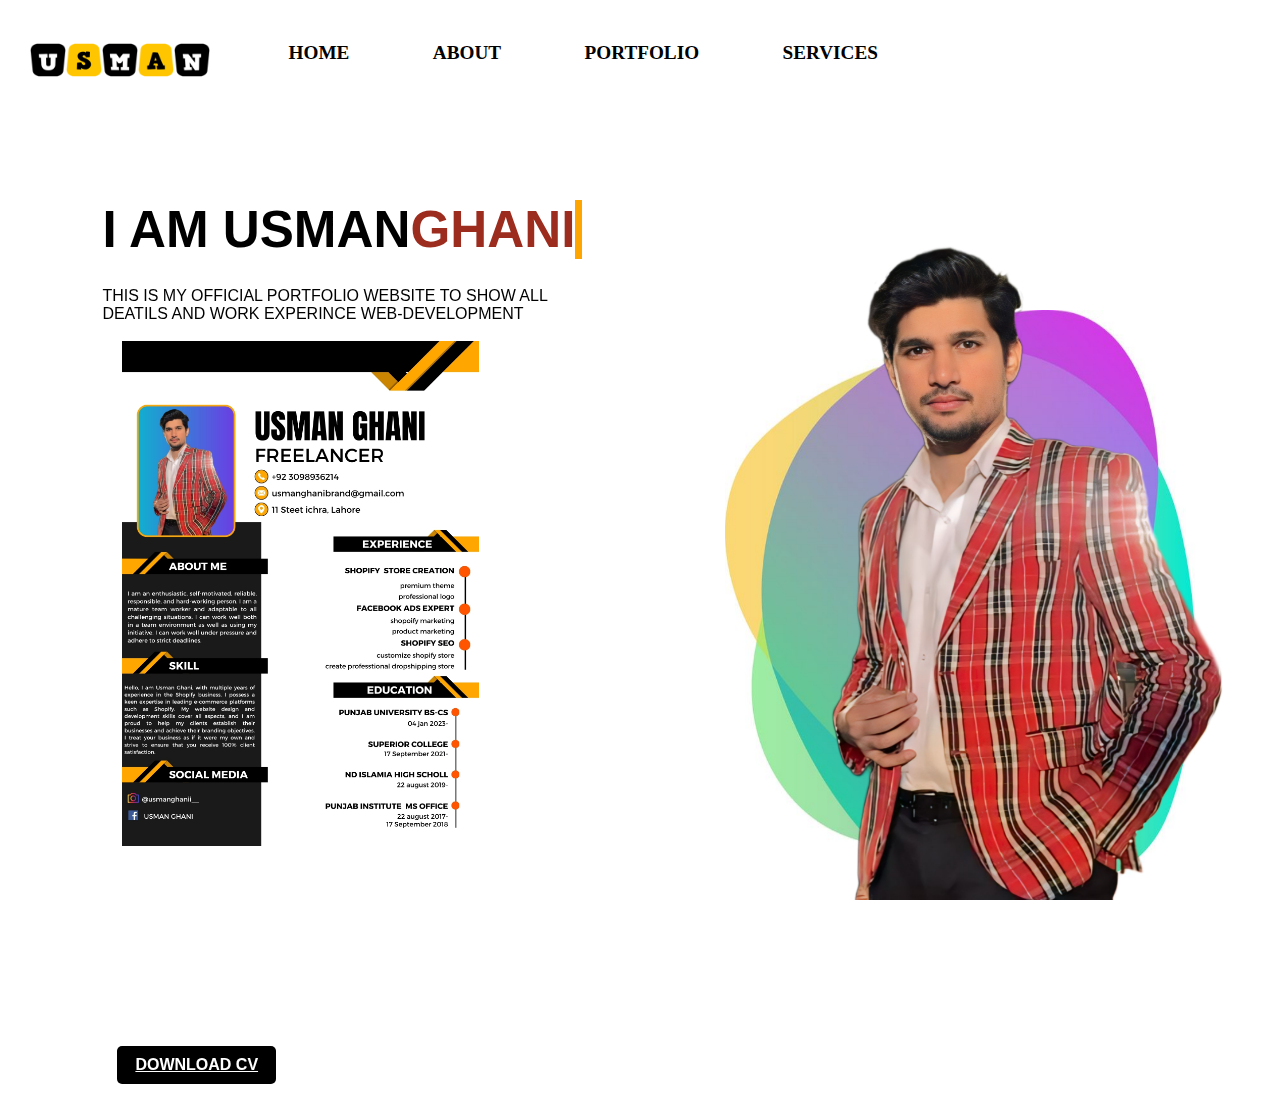
<file: index.html>
<!DOCTYPE html>
<html lang="en">
<head>
    <meta charset="UTF-8">
    <meta name="viewport" content="width=device-width, initial-scale=1.0">
    <link rel="stylesheet" href="style.css">
    <link rel="stylesheet" href="https://cdnjs.cloudflare.com/ajax/libs/font-awesome/6.5.2/css/all.min.css" integrity="sha512-SnH5WK+bZxgPHs44uWIX+LLJAJ9/2PkPKZ5QiAj6Ta86w+fsb2TkcmfRyVX3pBnMFcV7oQPJkl9QevSCWr3W6A==" crossorigin="anonymous" referrerpolicy="no-referrer" />

    <title>MY PORFOLLIO</title>
</head>
<body>
    <div class="hero">
        <nav>
            <img src="/logo.png" class="logo">
            <ul>
               <li> <a href="#">HOME</a> </li>
               <li> <a href="/about.html" target="_blank">ABOUT</a> </li>
               <li> <a href="">PORTFOLIO</a></li>
               <li> <a href="">SERVICES</a> </li>
               <div class="links">
               <li><a href="https://www.facebook.com/profile.php?id=61558399162831" target="_blank"><i class="fa-brands fa-facebook"></i></a></li>
               <li><a href=""><i class="fa-brands fa-square-instagram"></i></a></li>
               <li><a href=""><i class="fa-brands fa-linkedin"></i></a></li>
               <li><a href=""><i class="fa-brands fa-square-x-twitter"></i></a></li>
            </div>
                
            </ul>
        </nav>
        <div class="detail1">
            
            <h1>I AM USMAN<span>GHANI</span></h1>
            <br>
            <p>THIS IS MY OFFICIAL PORTFOLIO WEBSITE TO SHOW ALL
                <br>DEATILS AND WORK EXPERINCE WEB-DEVELOPMENT
            </p>
            <br>
            <div class="cv"><img src="/Black And White Modern Professional CV Resume.jpg" alt="cv" height="505vw"></div>

            <br>
            <a href="/Black And White Modern Professional CV Resume.jpg" download="CV">DOWNLOAD CV</a>
        </div>
        <div class="images">
            <img src="/bg-img.jpg" class="shape">
            <img src="/Picsart_24-03-01_17-34-05-456.png" class="man">
        </div>
        
    </div>
    
</body>
</html>
</file>
<file: style.css>
*{
    margin: 0%;
    padding: 0%;
    font-family: sans-serif;

}
.hero{
    position: relative;
    width: 100%;
    height: 100vh;
    /* background: #efefef; */
    background-color: #ffffff;


}

.links li a .fa-facebook{
    font-size: 30px;
    color: rgb(47, 0, 255);

}
.links li a .fa-square-instagram{
    font-size: 30px;
    color: rgb(213, 71, 66);

}
.links li a .fa-linkedin{
    font-size: 30px;
    color: rgb(39, 35, 35);

}
.links li a .fa-square-x-twitter{
    font-size: 30px;
    color: rgb(39, 35, 35);

}
.links li a{
    border-bottom: none;
}



.links{
    display: flex;
    margin-left: 50px;

}

nav{
    height: 90px;
    display: flex;
    align-content: center;
    width: 100%;
    margin: auto;
    padding: 20px 0;
    position: fixed;
    z-index: 8;
    background-color: rgb(255, 255, 255);

    /* background-color: transparent; */
}
nav ul li{
    list-style: none;
    margin: 5px 5px;

}
nav ul{
    display: flex;
    width: 100%;
    justify-content: space-evenly;
    align-items: center;
}
nav ul li a{
    text-decoration: none;
    color: rgb(255, 255, 255);
    font-weight: bold;
    margin-right: 40px;
    color: rgb(0, 0, 0);
    font-size: 1.5vw;
    font-family: Verdan;
    transition: all 0.3s ease-out 0.1s;
    /* border-bottom: 2px solid; */
}
nav ul li ::after{
    content: "";
    width: 0%;
    height: 3px;
    background-color: rgb(205, 205, 22);
    display: block;
    margin: auto;
}
nav ul li :hover::after{
    width: 100%;
}




.detail1{
    margin-left: 8%;
    position: absolute;
    top: 200px;

}

.detail1 h1 {
    font-size: 4vw;
    color: black;
    margin-bottom: 10px;
    white-space: nowrap;
    overflow: hidden;
    border-right:.15em solid orange;
    animation: typing 3s steps(30, end) infinite 1s alternate , blink-caret 0.5s step-end infinite;
  }
  
  @keyframes typing {
    from {
      width: 0;
    }
    to {
      width: 110%;
    }
  }
  
  @keyframes blink-caret {
    from, to {
      border-color: transparent;
    }
    10% {
      border-color: orange;
    }
  }

span{
    color: rgb(156, 45, 30);
}
.detail1 a{
    background: #000000;
    padding: 10px 18px;
    font-weight: bold;
    color: #ffffff;
    display: inline-block;
    margin: 30px 0px;
    border-radius: 5px;
    font-weight: bold;
}
/* ///// cv img /// */
.cv img{
    margin-left: 20px;
    float: left;
    transition: all 1s ease-in-out 1ms;
   
}
.cv img:hover{
    transform: rotate(360deg);
}

.logo{
    width: 180px;
    height: 80px;
    margin-left: 30px;
}
.detail1 a{
    margin-left: 15px;
    margin-top: 200px;
}
.detail1 a:hover{
    color: #08cdf0;
}
.images{
    width: 45%;
    height: 80%;
    position: absolute;
    bottom: 0;
    right: 100px;
    display: flex;
    flex-wrap: wrap;

}
.images img{
    height: 100%;
    position: absolute;
    left: 70%;
    bottom: 0;
    transform: translateX(-50%);
    width: 500px;
    position: absolute;
    transition: bottom 1s, left 1s ease-in;
    width: 500px;
   
}
.images .shape{
    position: absolute;
    bottom: 0px;
    width: 470px;
    height: 590px;
    transform: translateX(-60%);
}
.images:hover .shape{
    bottom: 40px;
    

}
.images:hover .man{
   bottom: 5px;
}
.shape{
    mix-blend-mode: multiply;
}
</file>
